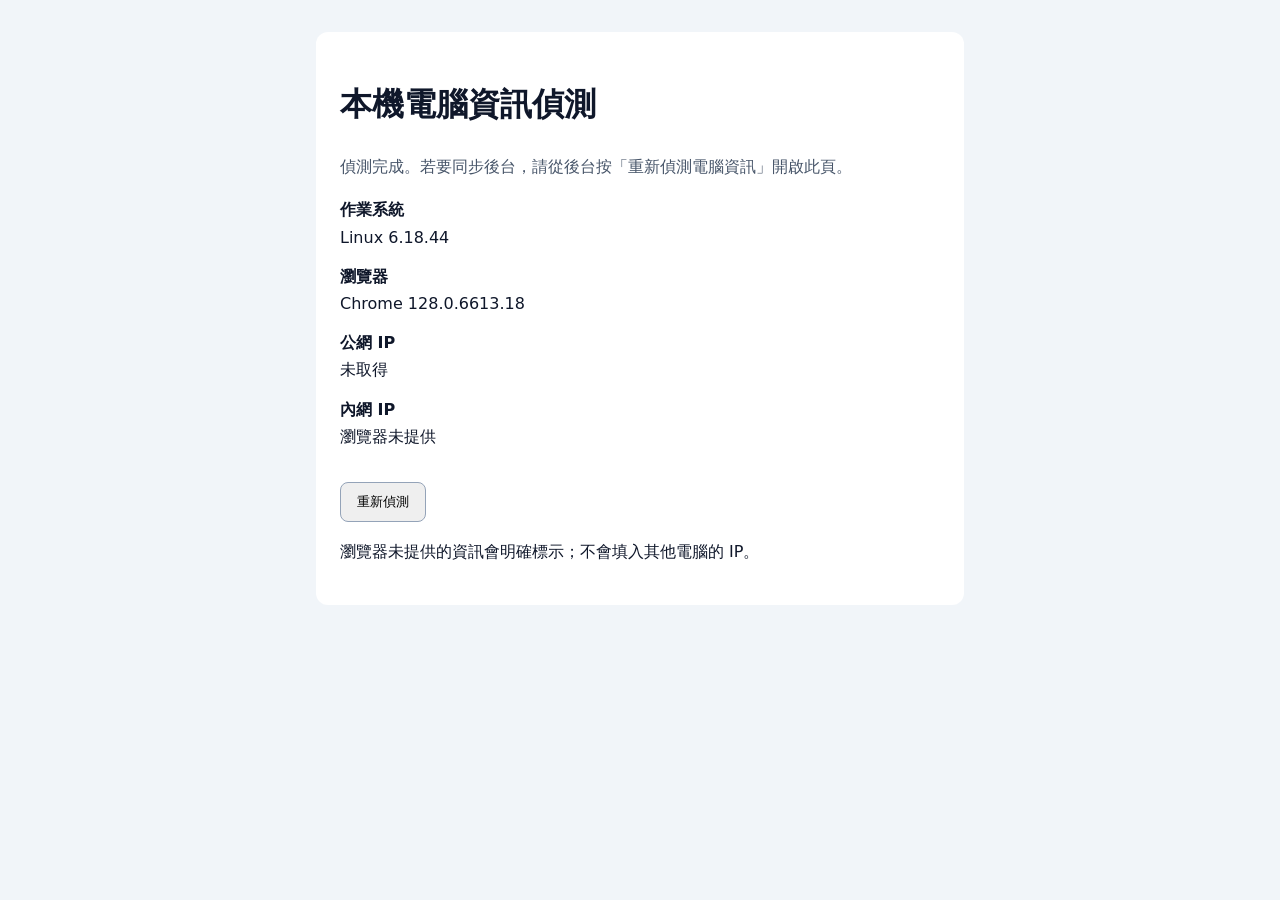
<file: warroom/device-info.html>
<!DOCTYPE html>
<html lang="zh-TW"><head><meta charset="UTF-8"><meta name="viewport" content="width=device-width,initial-scale=1"><meta name="referrer" content="no-referrer"><title>本機電腦資訊偵測</title>
<style>body{font:16px/1.7 system-ui,"Microsoft JhengHei",sans-serif;margin:0;background:#f1f5f9;color:#0f172a}main{max-width:600px;margin:32px auto;background:white;padding:24px;border-radius:12px}dt{font-weight:bold;margin-top:12px}dd{margin:0;overflow-wrap:anywhere}button{padding:10px 16px;margin-top:16px;border:1px solid #94a3b8;border-radius:8px;cursor:pointer}#status{color:#475569}</style>
<script>
/* 本機電腦資訊：僅使用瀏覽器提供的資料，不從在線名單補入 IP。 */
(function(root) {
  'use strict';
  var bridgeData = null, bridgePending = null, localPending = null, listeners = [], nativeInfo = null;
  var bridgeOrigin = 'https://a-a2222370.vercel.app';
  function deviceType(nav) {
    var ua = nav.userAgent || '';
    if (/iPad|Tablet|PlayBook|Silk/i.test(ua) || (/Macintosh/.test(ua) && nav.maxTouchPoints > 1) || (/Android/i.test(ua) && !/Mobile/i.test(ua))) return '平板';
    return ((nav.userAgentData || {}).mobile || /Mobi|iPhone|iPod|Android.*Mobile/i.test(ua)) ? '手機' : '電腦';
  }
  function fallbackOS(nav) {
    nav = nav || root.navigator;
    var ua = nav.userAgent || '', match;
    if (/Windows NT 10/.test(ua)) return 'Windows（10／11 版本未提供）';
    if (/Windows NT 6\.3/.test(ua)) return 'Windows 8.1';
    if (/Windows NT 6\.2/.test(ua)) return 'Windows 8';
    if (/Windows NT 6\.1/.test(ua)) return 'Windows 7';
    if (/Windows/.test(ua)) return 'Windows（版本未提供）';
    if (/iPad/.test(ua) || (/Macintosh/.test(ua) && nav.maxTouchPoints > 1)) return 'iPadOS';
    if (/iPhone|iPod/.test(ua)) return 'iOS' + ((match = ua.match(/OS ([\d_]+)/)) ? ' ' + match[1].replace(/_/g, '.') : '');
    if (/Android/.test(ua)) return 'Android（版本未提供）';
    if (/CrOS/.test(ua)) return 'ChromeOS';
    if (/Macintosh|Mac OS X/.test(ua)) return 'macOS（版本未提供）';
    return /Linux/.test(ua) ? 'Linux' : '作業系統未提供';
  }
  function browserInfo(nav) {
    var ua = nav.userAgent || '', match;
    var patterns = [['LINE', /Line\/([\d.]+)/i], ['WeChat', /MicroMessenger\/([\d.]+)/], ['Samsung Browser', /SamsungBrowser\/([\d.]+)/], ['Edge', /(?:EdgA|EdgiOS|Edg|Edge)\/([\d.]+)/], ['Opera', /(?:OPR|OPiOS)\/([\d.]+)/], ['Firefox', /(?:Firefox|FxiOS)\/([\d.]+)/], ['Chrome', /(?:Chrome|CriOS)\/([\d.]+)/], ['Safari', /Version\/([\d.]+).*Safari/], ['IE', /(?:MSIE |rv:)([\d.]+)/]];
    for (var i = 0; i < patterns.length; i++) {
      if ((match = ua.match(patterns[i][1]))) return {name: patterns[i][0], version: match[1]};
    }
    return {name: '瀏覽器未提供', version: ''};
  }
  function browser(nav) {
    var info = browserInfo(nav || root.navigator);
    return browserLabel(info);
  }
  function browserLabel(info) {
    return info.name + (info.version ? ' ' + info.version + (/^\d+\.0\.0\.0$/.test(info.version) ? '（完整版本未提供）' : '') : '');
  }
  async function software(nav) {
    nav = nav || root.navigator;
    var info = browserInfo(nav), os = fallbackOS(nav), hints = nav.userAgentData, timer;
    if (hints && typeof hints.getHighEntropyValues === 'function') {
      try {
        var high = await Promise.race([
          Promise.resolve().then(function() { return hints.getHighEntropyValues(['platformVersion', 'fullVersionList']); }),
          new Promise(function(resolve) { timer = setTimeout(function() { resolve({}); }, 1800); })
        ]);
        var version = String(high.platformVersion || ''), major = parseInt(version.split('.')[0], 10);
        if (hints.platform === 'Windows' && /^\d+(\.\d+)*$/.test(version)) {
          if (major >= 13) os = 'Windows 11';
          else if (major >= 1 && major <= 10) os = 'Windows 10';
        } else if (/^(macOS|Android|Chrome OS|Linux)$/.test(hints.platform || '')) {
          os = hints.platform + (version && version !== '0.0.0' ? ' ' + version : '');
        }
        var expected = {Edge: 'Microsoft Edge', Chrome: 'Google Chrome', Opera: 'Opera'}[info.name];
        var brand = (Array.isArray(high.fullVersionList) ? high.fullVersionList : []).find(function(b) { return expected && b.brand === expected; });
        if (brand && /^\d+(\.\d+)*$/.test(brand.version)) info.version = brand.version;
      } catch (e) {} finally { clearTimeout(timer); }
    }
    return {os: os, browser: browserLabel(info), deviceType: deviceType(nav)};
  }
  function ipv4(value) {
    var parts = String(value || '').trim().split('.');
    return parts.length === 4 && parts.every(function(p) { return /^(0|[1-9]\d{0,2})$/.test(p) && Number(p) <= 255; }) ? parts.join('.') : '';
  }
  function privateIP(value) {
    var ip = ipv4(value), parts = ip.split('.');
    return ip && (parts[0] === '10' || (parts[0] === '192' && parts[1] === '168') || (parts[0] === '172' && Number(parts[1]) >= 16 && Number(parts[1]) <= 31)) ? ip : '';
  }
  function publicAddress(value) {
    var ip = ipv4(value);
    return ip && !privateIP(ip) && !/^(0|127|169\.254|224|255)\./.test(ip) ? ip : '';
  }
  function localIP() {
    if (localPending) return localPending;
    var pending = new Promise(function(resolve) {
      var Peer = root.RTCPeerConnection || root.webkitRTCPeerConnection || root.mozRTCPeerConnection, pc, timer, done = false;
      function finish(ip) { if (done) return; done = true; clearTimeout(timer); try { if (pc) pc.close(); } catch (e) {} resolve(ip || ''); }
      function scan(text) {
        var matches = String(text || '').match(/\b(?:\d{1,3}\.){3}\d{1,3}\b/g) || [];
        for (var i = 0; i < matches.length; i++) { var ip = privateIP(matches[i]); if (ip) { finish(ip); return; } }
      }
      function scanDescription() { if (pc && !done) scan((pc.localDescription || {}).sdp); }
      if (!Peer) { finish(''); return; }
      timer = setTimeout(function() { scanDescription(); finish(''); }, 2500);
      try {
        pc = new Peer({iceServers: []});
        // 空候選只補查描述資料，仍等待後續候選或到期；不快取失敗結果。
        pc.onicecandidate = function(e) {
          if (done) return;
          if (e && e.candidate) {
            var ip = privateIP(e.candidate.address);
            if (ip) { finish(ip); return; }
            scan(e.candidate.candidate);
          }
          scanDescription();
        };
        pc.onicegatheringstatechange = scanDescription;
        pc.createDataChannel('hsh-ip-probe');
        Promise.resolve(pc.createOffer()).then(function(offer) { if (!done) return pc.setLocalDescription(offer); }).then(scanDescription).catch(function() { finish(''); });
      } catch (e) { finish(''); }
    });
    localPending = pending;
    pending.then(function() { if (localPending === pending) localPending = null; });
    return pending;
  }
  function publicIP() {
    return new Promise(function(resolve) {
      var done = false, controller = typeof root.AbortController === 'function' ? new root.AbortController() : null;
      var timer = setTimeout(function() { finish(''); if (controller) controller.abort(); }, 3000);
      function finish(ip) { if (done) return; done = true; clearTimeout(timer); resolve(publicAddress(ip)); }
      Promise.resolve().then(function() { return root.fetch('https://api.ipify.org?format=json', {cache: 'no-store', signal: controller ? controller.signal : undefined}); }).then(function(r) { if (!r.ok) throw new Error('IP 偵測失敗'); return r.json(); }).then(function(d) { finish(d && d.ip); }).catch(function() { finish(''); });
    });
  }
  function formatIP(ext, local, missingLocal) { return (ext || '公網 IP 未取得') + ' (內網: ' + (local || missingLocal || '瀏覽器未提供') + ')'; }
  async function detect() {
    var values = await Promise.all([software(), publicIP(), localIP()]);
    return mergeNative(Object.assign({}, values[0], {publicIp: values[1], localIp: values[2], ip: formatIP(values[1], values[2]), computerName: '', localInfoSource: ''}));
  }
  function onChange(fn) { listeners.push(fn); }
  function notify(info) { listeners.forEach(function(fn) { try { fn(info); } catch (e) { if (root.console) root.console.warn('本機資訊同步失敗', e); } }); }
  function deviceLabel(info) { return info.os + ' - ' + info.browser + (info.computerName ? ' · 電腦：' + info.computerName : ''); }
  function cleanName(value) { return typeof value === 'string' && value.length <= 255 && !/[\x00-\x1f\x7f]/.test(value) ? value.trim() : ''; }
  function validateNative(data) {
    if (!data || data.schema !== 'hsh-local-device-v1' || !cleanName(data.computerName) || !Array.isArray(data.interfaces) || data.interfaces.length > 64) throw new Error('不是有效的本機資訊檔。');
    var time = Date.parse(data.collectedAt), age = Date.now() - time;
    if (!Number.isFinite(time) || age < -120000 || age > 10 * 60 * 1000) throw new Error('資訊已超過 10 分鐘，請在目前電腦重新匯出或讀取。');
    var interfaces = data.interfaces.filter(function(item) { return item && privateIP(item.ip); }).map(function(item) { return {ip: privateIP(item.ip), adapter: cleanName(item.adapter) || '網路介面'}; });
    return {computerName: cleanName(data.computerName), os: cleanName(data.os), collectedAt: new Date(time).toISOString(), interfaces: interfaces};
  }
  function mergeNative(info) {
    if (!nativeInfo || Date.now() - Date.parse(nativeInfo.collectedAt) > 10 * 60 * 1000) return info;
    return Object.assign({}, info, {os: nativeInfo.os || info.os, computerName: nativeInfo.computerName, localIp: nativeInfo.localIp, ip: formatIP(info.publicIp, nativeInfo.localIp, '本機未取得有效 IPv4'), localInfoSource: nativeInfo.source, collectedAt: nativeInfo.collectedAt});
  }
  async function applyNative(data, source, selectedIp) {
    var valid = validateNative(data), ip = selectedIp;
    if (ip === undefined) {
      if (valid.interfaces.length === 1) ip = valid.interfaces[0].ip;
      else if (valid.interfaces.length > 1) {
        var choice = root.prompt('這台電腦有多個內網位址，請選擇要顯示的編號：\n' + valid.interfaces.map(function(item, i) { return (i + 1) + '. ' + item.adapter + '：' + item.ip; }).join('\n'), '');
        if (choice === null) throw new Error('已取消選擇。');
        var index = Number(choice) - 1;
        if (!Number.isInteger(index) || index < 0 || index >= valid.interfaces.length) throw new Error('請重新讀取並選擇有效編號。');
        ip = valid.interfaces[index].ip;
      } else ip = '';
    }
    if (ip && !valid.interfaces.some(function(item) { return item.ip === ip; })) throw new Error('選擇的 IP 不在這台電腦的資訊內。');
    nativeInfo = Object.assign({}, valid, {localIp: ip || '', source: source});
    var pair = await Promise.all([software(), publicIP()]);
    var info = mergeNative(Object.assign({}, pair[0], {publicIp: pair[1], localIp: '', ip: formatIP(pair[1], '')}));
    notify(info);
    return info;
  }
  async function readNative(code) {
    code = String(code || '').trim();
    if (!/^[a-f0-9]{64}$/.test(code)) throw new Error('請貼上本機助手顯示的完整配對碼。');
    var controller = new root.AbortController(), timer = setTimeout(function() { controller.abort(); }, 10000);
    try {
      var response = await root.fetch('http://127.0.0.1:17621/device-info', {method: 'GET', headers: {Authorization: 'Bearer ' + code}, cache: 'no-store', credentials: 'omit', signal: controller.signal});
      if (response.status === 403) throw new Error('配對碼不符，請使用目前電腦本機助手的配對碼。');
      if (!response.ok) throw new Error('本機助手回應失敗。');
      return await applyNative(await response.json(), '本機助手');
    } catch (e) {
      if (e.name === 'TypeError' || e.name === 'AbortError') throw new Error('無法連接本機助手。請先啟動助手並允許瀏覽器存取本機網路，或改用「匯入本機資訊」。');
      throw e;
    } finally { clearTimeout(timer); }
  }
  function installNativeButton(selector) {
    function install() {
      var panel = root.document.querySelector(selector);
      if (!panel || root.document.getElementById('hshNativeRead')) return;
      var besideList = panel.id === 'onlineList' || panel.id === 'modalOnlineUsersList';
      var parent = besideList ? panel.parentElement : panel, reference = besideList ? panel : panel.firstChild;
      var box = root.document.createElement('div'), button = root.document.createElement('button'), importButton = root.document.createElement('button'), download = root.document.createElement('a'), input = root.document.createElement('input'), status = root.document.createElement('span');
      box.style.cssText = 'padding:8px 0;display:flex;gap:8px;align-items:center;flex-wrap:wrap;font-size:12px';
      button.id = 'hshNativeRead'; button.type = importButton.type = 'button'; button.textContent = '讀取本機 IP 與電腦名稱'; importButton.textContent = '匯入本機資訊';
      [button, importButton].forEach(function(b) { b.style.cssText = 'padding:7px 10px;border:1px solid #94a3b8;border-radius:8px;background:#f1f5f9;color:#0f172a;cursor:pointer'; });
      input.type = 'file'; input.accept = '.json,application/json'; input.hidden = true; status.setAttribute('role', 'status');
      download.href = bridgeOrigin + '/warroom/local-device-helper.zip'; download.target = '_blank'; download.rel = 'noopener'; download.textContent = '下載本機助手'; download.style.cssText = 'color:inherit;text-decoration:underline';
      status.textContent = '需先啟動這台 Windows 電腦的本機助手。';
      function show(info) { status.textContent = '讀取完成。'; }
      button.onclick = async function() {
        var code = root.prompt('請先啟動本機助手，再貼上助手視窗顯示的配對碼。', '');
        if (code === null) return;
        button.disabled = true; status.textContent = '正在讀取目前電腦…';
        try { show(await readNative(code)); } catch (e) { status.textContent = e.message; } finally { button.disabled = false; }
      };
      importButton.onclick = function() { input.click(); };
      input.onchange = async function() {
        var file = input.files[0]; if (!file) return;
        try {
          if (file.size > 32768) throw new Error('資訊檔過大，請使用助手剛匯出的 JSON。');
          var data = JSON.parse((await file.text()).replace(/^\uFEFF/, '')), valid = validateNative(data);
          if (!root.confirm('確認這份資訊是在「目前這台電腦」剛匯出的嗎？\n電腦：' + valid.computerName + '\n位址：' + valid.interfaces.map(function(item) { return item.ip; }).join('、') + '\n匯入後會標示來源為本機檔案匯入。')) return;
          show(await applyNative(data, '本機檔案匯入（使用者確認）'));
        } catch (e) { status.textContent = e.message; } finally { input.value = ''; }
      };
      [download, button, importButton, input, status].forEach(function(el) { box.appendChild(el); }); parent.insertBefore(box, reference);
    }
    if (root.document.readyState === 'loading') root.document.addEventListener('DOMContentLoaded', install); else install();
  }
  function requestBridge() {
    if (bridgePending) return bridgePending;
    bridgeData = null;
    bridgePending = new Promise(function(resolve, reject) {
      var popup, timer, closedTimer, nonce;
      function clean() { clearTimeout(timer); clearInterval(closedTimer); root.removeEventListener('message', receive); try { if (popup) popup.close(); } catch (e) {} }
      function fail(message) { clean(); reject(new Error(message)); }
      function receive(e) {
        if (e.origin !== bridgeOrigin || e.source !== popup || !e.data || e.data.type !== 'hsh-device-result' || e.data.nonce !== nonce) return;
        var d = e.data.info;
        if (!d || typeof d.os !== 'string' || typeof d.browser !== 'string' || d.os.length > 100 || d.browser.length > 100) return;
        bridgeData = {os: d.os || '作業系統未提供', browser: d.browser || '瀏覽器未提供', deviceType: ['電腦', '手機', '平板'].indexOf(d.deviceType) >= 0 ? d.deviceType : '裝置類型未提供', publicIp: publicAddress(d.publicIp), localIp: privateIP(d.localIp)};
        bridgeData.computerName = cleanName(d.computerName);
        bridgeData.localInfoSource = cleanName(d.localInfoSource);
        bridgeData = mergeNative(bridgeData);
        bridgeData.ip = formatIP(bridgeData.publicIp, bridgeData.localIp, bridgeData.localInfoSource ? '本機未取得有效 IPv4' : '瀏覽器未提供');
        clean();
        listeners.forEach(function(fn) { try { fn(bridgeData); } catch (err) { if (root.console) root.console.warn('本機資訊同步失敗', err); } });
        resolve(bridgeData);
      }
      try {
        var bytes = new Uint8Array(16); root.crypto.getRandomValues(bytes);
        nonce = Array.from(bytes, function(v) { return v.toString(16).padStart(2, '0'); }).join('');
        root.addEventListener('message', receive);
        popup = root.open(bridgeOrigin + '/warroom/device-info.html#' + new URLSearchParams({origin: root.location.origin, nonce: nonce}), 'hsh_device_' + nonce, 'width=600,height=600');
        if (!popup) { fail('請允許開啟偵測視窗，再按一次重新偵測。'); return; }
        timer = setTimeout(function() { fail('未收到電腦資訊。請先上傳 device-info.html 至戰情室 /warroom/，再重新偵測。'); }, 20000);
        closedTimer = setInterval(function() { if (popup.closed) fail('偵測視窗已關閉，請重新偵測。'); }, 500);
      } catch (e) { fail('無法開啟偵測視窗：' + e.message); }
    });
    var pending = bridgePending;
    pending.then(function() { if (bridgePending === pending) bridgePending = null; }, function() { if (bridgePending === pending) bridgePending = null; });
    return pending;
  }
  function installBridgeButton(selector, refresh) {
    function install() {
      var panel = root.document.querySelector(selector);
      if (!panel || root.document.getElementById('hshDeviceRefresh')) return;
      if (selector === '#modalOnlineUsersList') panel = panel.parentElement;
      var box = root.document.createElement('div'), button = root.document.createElement('button'), label = root.document.createElement('span');
      box.style.cssText = 'padding:10px 0;display:flex;gap:10px;align-items:center;flex-wrap:wrap';
      button.id = 'hshDeviceRefresh'; button.type = 'button'; button.textContent = '重新偵測電腦資訊';
      button.style.cssText = 'padding:7px 12px;border:1px solid #94a3b8;border-radius:8px;background:#f1f5f9;color:#0f172a;cursor:pointer';
      label.style.cssText = 'font-size:12px;color:#475569'; label.setAttribute('role', 'status');
      label.textContent = '未取得資訊時，可開啟戰情室 HTTPS 偵測視窗。';
      button.onclick = function() {
        button.disabled = true; label.textContent = '正在偵測本機資訊…';
        var request = requestBridge();
        if (refresh) refresh().catch(function() {});
        request.then(function(d) { label.textContent = '本機資訊已同步；' + (d.localIp ? '已取得內網 IP。' : '瀏覽器未提供內網 IP。') + (d.publicIp ? '' : '公網 IP 未取得。'); }).catch(function(e) { label.textContent = e.message; }).finally(function() { button.disabled = false; });
      };
      box.appendChild(button); box.appendChild(label); panel.insertBefore(box, panel.firstChild);
    }
    if (root.document.readyState === 'loading') root.document.addEventListener('DOMContentLoaded', install); else install();
  }
  root.HSHDeviceInfo = {software: software, fallbackOS: fallbackOS, browser: browser, deviceType: deviceType, privateIP: privateIP, localIP: localIP, publicIP: publicIP, formatIP: formatIP, detect: detect, onChange: onChange, requestBridge: requestBridge, installBridgeButton: installBridgeButton, deviceLabel: deviceLabel, validateNative: validateNative, applyNative: applyNative, readNative: readNative, installNativeButton: installNativeButton};
})(window);

</script></head><body><main><h1>本機電腦資訊偵測</h1><p id="status" role="status">正在偵測這台裝置…</p><dl><dt>作業系統</dt><dd id="os">偵測中…</dd><dt>瀏覽器</dt><dd id="browser">偵測中…</dd><dt>公網 IP</dt><dd id="publicIp">偵測中…</dd><dt>內網 IP</dt><dd id="localIp">偵測中…</dd></dl><button id="retry" type="button">重新偵測</button><p>瀏覽器未提供的資訊會明確標示；不會填入其他電腦的 IP。</p></main><script>
(function() {
  var params = new URLSearchParams(location.hash.slice(1));
  var target = params.get('origin') || '', nonce = params.get('nonce') || '', allowed = false;
  try {
    var source = new URL(target);
    allowed = source.origin === target && source.protocol === 'https:' && (source.hostname === 'script.google.com' || source.hostname.endsWith('.googleusercontent.com') || source.origin === location.origin);
    if (!allowed) allowed = source.origin === target && source.protocol === 'http:' && source.hostname === '192.168.1.178'; /* 公司 NAS：圖面查詢、SOP 看板 */
  } catch(e) {}
  var opener = window.opener, busy = false;
  async function run() {
    if (busy) return;
    busy = true; document.getElementById('retry').disabled = true;
    document.getElementById('status').textContent = '正在偵測這台裝置…';
    try {
      var info = await HSHDeviceInfo.detect();
      ['os','browser','publicIp','localIp'].forEach(function(key) { document.getElementById(key).textContent = info[key] || (key === 'localIp' ? '瀏覽器未提供' : '未取得'); });
      if (opener && allowed && /^[a-f0-9]{32}$/.test(nonce)) {
        opener.postMessage({type:'hsh-device-result', nonce:nonce, info:info}, target);
        document.getElementById('status').textContent = '偵測完成，已回傳本機資訊至訂單後台。';
      } else {
        document.getElementById('status').textContent = '偵測完成。若要同步後台，請從後台按「重新偵測電腦資訊」開啟此頁。';
      }
    } catch(e) { document.getElementById('status').textContent = '未取得電腦資訊，請重新偵測。'; }
    finally { busy = false; document.getElementById('retry').disabled = false; }
  }
  document.getElementById('retry').onclick = run;
  run();
})();
</script></body></html>
</file>
